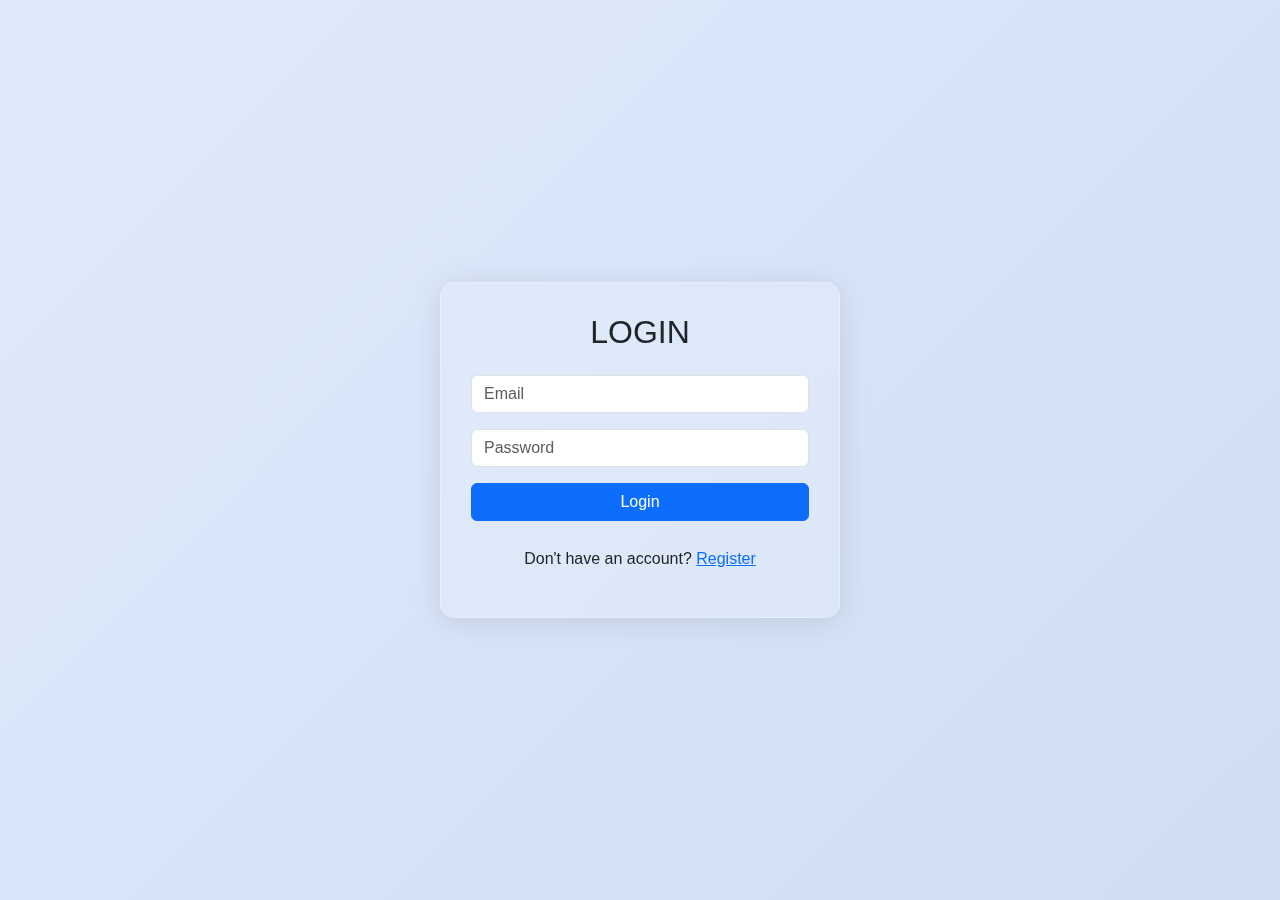
<file: login.html>
<!DOCTYPE html>
<html lang="en">
<head>
  <meta charset="UTF-8">
  <meta name="viewport" content="width=device-width, initial-scale=1.0">
  <title>Login</title>
  <link href="https://cdn.jsdelivr.net/npm/bootstrap@5.3.0/dist/css/bootstrap.min.css" rel="stylesheet">
  <link rel="stylesheet" href="style.css">
</head>
<body>

  <section class="back-div d-flex align-items-center justify-content-center p-3">
    <div class="form-box w-100 glass-effect">
      <h2 class="text-center mb-4">LOGIN</h2>
      <form id="loginForm">
        <input type="email" id="email" class="form-control mb-3" placeholder="Email" required>
        <input type="password" id="password" class="form-control mb-3" placeholder="Password" required>
        <button type="submit" class="btn btn-primary w-100">Login</button>
      </form>
      <p class="text-center mt-3">Don't have an account? <a href="register.html">Register</a></p>
    </div>
  </section>

  <script src="login.js"></script>
</body>
</html>
</file>
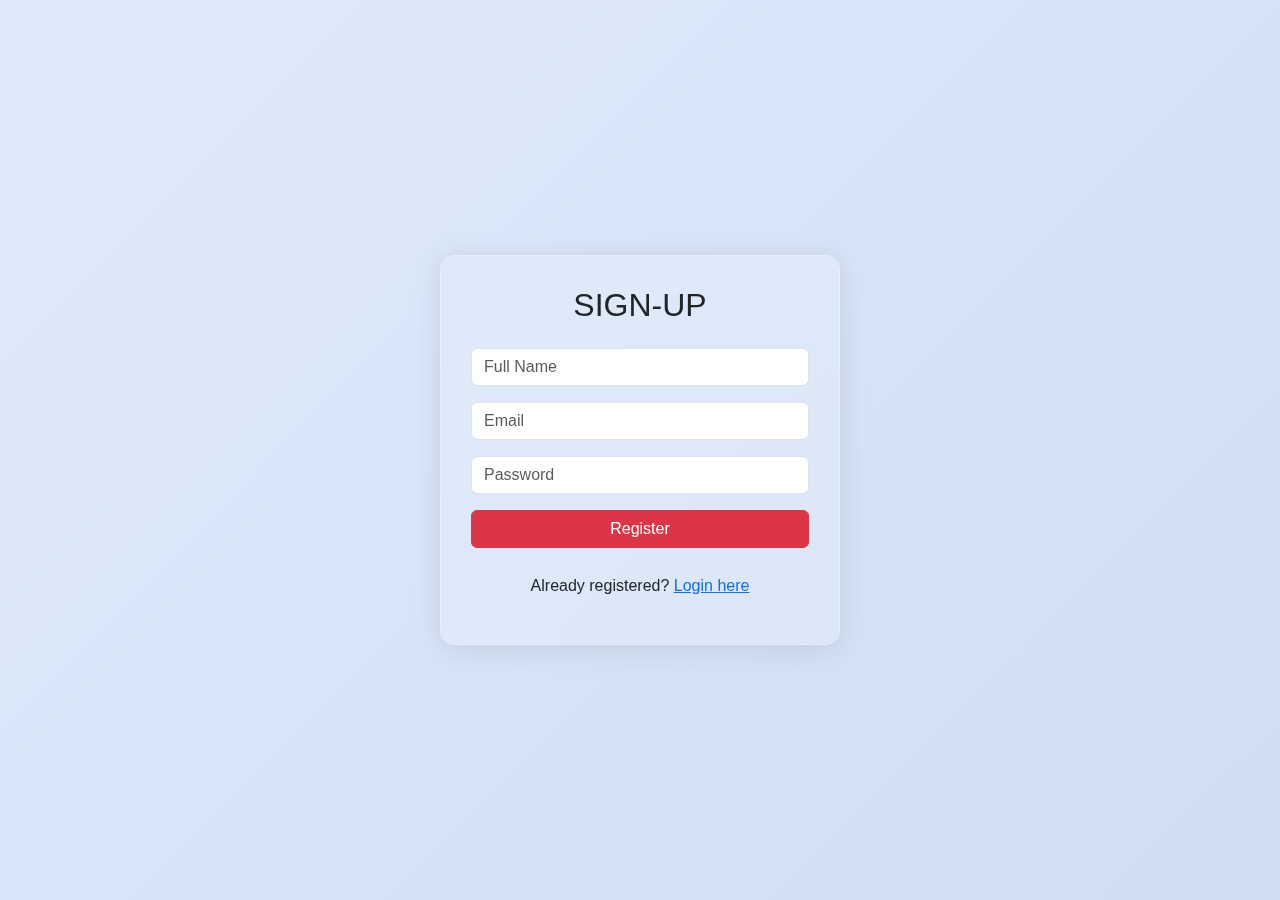
<file: register.html>
<!DOCTYPE html>
<html lang="en">
<head>
  <meta charset="UTF-8">
  <meta name="viewport" content="width=device-width, initial-scale=1.0">
  <title>Sign-up</title>
  <link href="https://cdn.jsdelivr.net/npm/bootstrap@5.3.0/dist/css/bootstrap.min.css" rel="stylesheet">
  <link rel="stylesheet" href="style.css">
</head>
<body>

  <section class="back-div d-flex align-items-center justify-content-center p-3">
    <div class="form-box glass-effect">
      <h2 class="text-center mb-4">SIGN-UP</h2>
      <form id="registerForm">
        <input type="text" id="username" class="form-control mb-3" placeholder="Full Name" required>
        <input type="email" id="email" class="form-control mb-3" placeholder="Email" required>
        <input type="password" id="password" class="form-control mb-3" placeholder="Password" required>
        <button type="submit" class="btn btn-danger w-100">Register</button>
      </form>
      <p class="text-center mt-3">Already registered? <a href="login.html">Login here</a></p>
    </div>
  </section>

  <script src="register.js"></script>
</body>
</html>
</file>
<file: style.css>
* {
  box-sizing: border-box;
  margin: 0;
  padding: 0;
  
}

body {
  
  font-family: Arial, Helvetica, sans-serif;

  background: linear-gradient(135deg, #e0eafc, #cfdef3);
}

#searchInput {
  padding: 5px 10px;
  border-radius: 5px;
  border: none;
  outline: none;
  width: 200px;
}

#divnav{
  width: 100%;
  height: 25vh;
}
#nav1{
  color: white;
  text-decoration: none;
  
}
#logoutBtn{
  text-decoration: none;
}

.D50{
  width: 100%;
  height: 70vh;
}



h1 {
  text-align: center;
  font-size: 2.5rem;
  margin: 20px 0;
  text-decoration: underline;
  color: rgb(32, 119, 111);
  background: linear-gradient(to right, red, orange, blue, green, blue, indigo, violet);
  -webkit-background-clip: text;
  -webkit-text-fill-color: transparent;
}

section {
  display: flex;
  flex-wrap: wrap;
  justify-content: center;
  gap: 20px;
  padding: 20px;
  
}

.a2 {
  width: 23%;
  min-width: 250px;
  background: white;
  border: 2px solid #ccc;
  border-radius: 10px;
  overflow: hidden;
  display: flex;
  flex-direction: column;
  align-items: center;
  text-align: center;
  padding-bottom: 10px;
  box-shadow: 0 4px 8px rgba(0, 0, 0, 0.1);
}

.a2 img {
  width: 100%;
  height: auto;
  max-height: 200px;
  object-fit: cover;
}

.Medicine-Name {
  margin: 10px 0 5px;
  font-weight: bold;
  background-color: #f5faff;
  width: 100%;
  padding: 5px;
}
#noResult {
  font-size: 1.2rem;
  color: red;
}


.Price {
  font-family: Arial, Helvetica, sans-serif;
  color: rgb(100, 20, 20);
  font-size: 1.2rem;
}

button {
  margin-top: auto;
  padding: 10px 20px;
  border: none;
  background-color: black;
  color: white;
  
  cursor: pointer;
  width: 50%;
  font-size: 1rem;
  margin-bottom: 10px;
}

button:hover {
  background-color: darkgreen;
} jh

footer{
  
  max-width: 100%;
  height: 55vh;
  color: white;
  display: flex;
  justify-content: center;
  align-items: center;
  
}


.container{
  display: flex;
  flex-wrap: wrap;
  justify-content: center;

  
}

#f2 {
  width: 23%;
  min-width: 250px;
  overflow: hidden;
  display: flex;
  flex-direction: column;
  align-items: center;
  text-align: center;

  
}

/* login& Register css*/
body {
  background-color: #f0f2f5;
  font-family: Arial, sans-serif;
}

/* Login page responsive adjustments */
.form-box {
  max-width: 400px;
  width: 100%;
  margin: 20px auto;
  background: #fff;
  padding: 30px;
  border-radius: 10px;
  box-shadow: 0px 0px 10px rgba(0,0,0,0.1);
}

.back-div {
  background-color: ; 
  background-size: cover;
  background-position: center;
  min-height: 100vh;
}

/* Mobile adjustments */
@media (max-width: 576px) {
  .form-box {
    padding: 20px;
    margin: 10px;
  }

  .form-box h2 {
    font-size: 1.5rem;
  }
}

/* Glass Morphins*/
.glass-effect {
  background: rgba(255, 255, 255, 0.15);
  border-radius: 15px;
  box-shadow: 0 4px 30px rgba(0, 0, 0, 0.1);
  backdrop-filter: blur(10px);
  -webkit-backdrop-filter: blur(10px);
  border: 1px solid rgba(255, 255, 255, 0.3);
}


/* Responsive layout */
@media (max-width: 1024px) {
  .a2 {
    width: 45%;
  }
}

@media (max-width: 600px) {
  .a2 {
    width: 100%;
  }

  h1 {
    font-size: 2rem;
    margin: 10px 0;
  }

  button {
    font-size: 0.9rem;
  }
}
</file>
